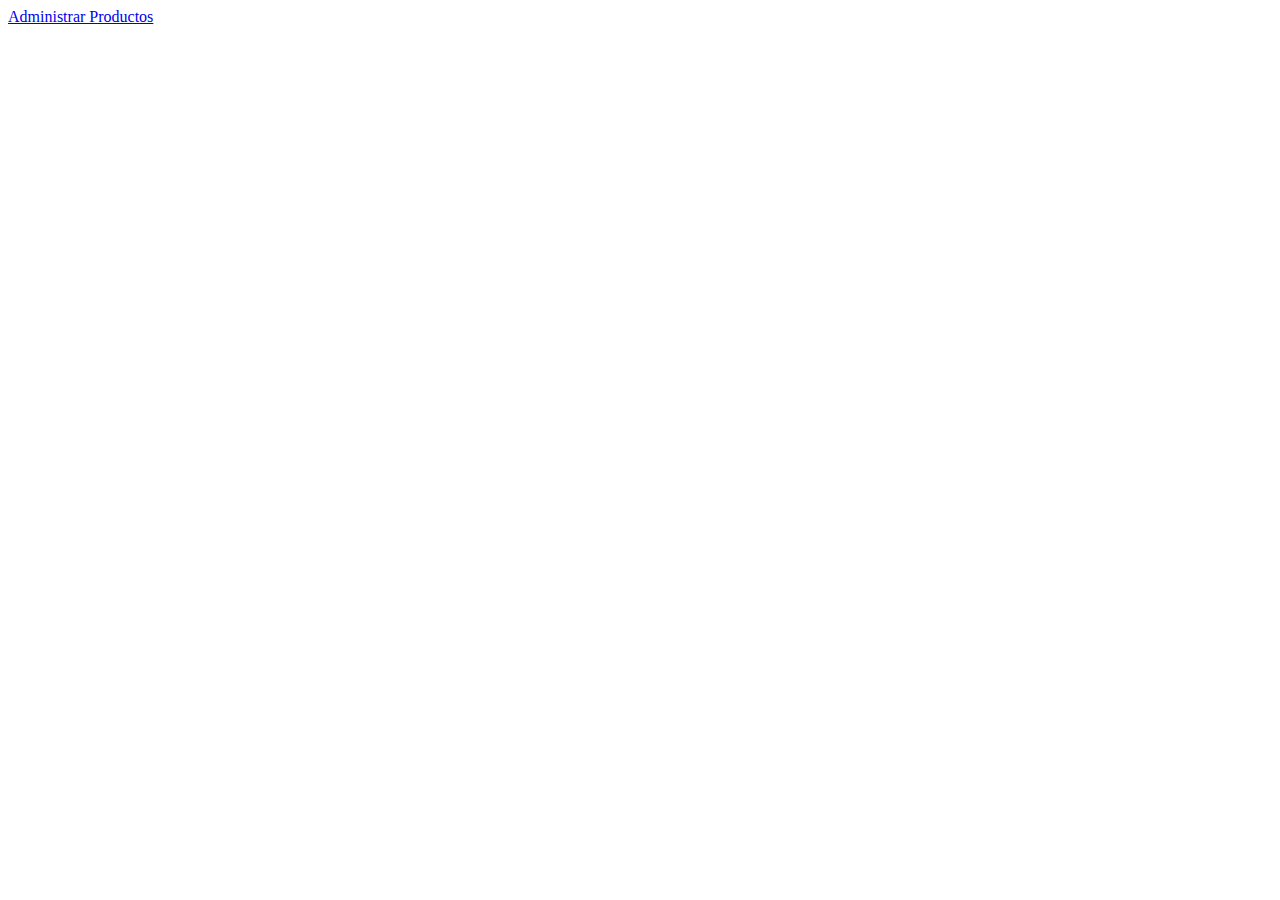
<file: admin/index.html>
<!DOCTYPE html>
<html lang="en">
	<head>
		<meta charset="UTF-8" />
		<meta http-equiv="X-UA-Compatible" content="IE=edge" />
		<meta name="viewport" content="width=device-width, initial-scale=1.0" />
		<title>Admin - Login</title>
	</head>
	<body>
		<!-- En proceso aún -->
		<a href="admin.html">Administrar Productos</a>
	</body>
</html>
</file>
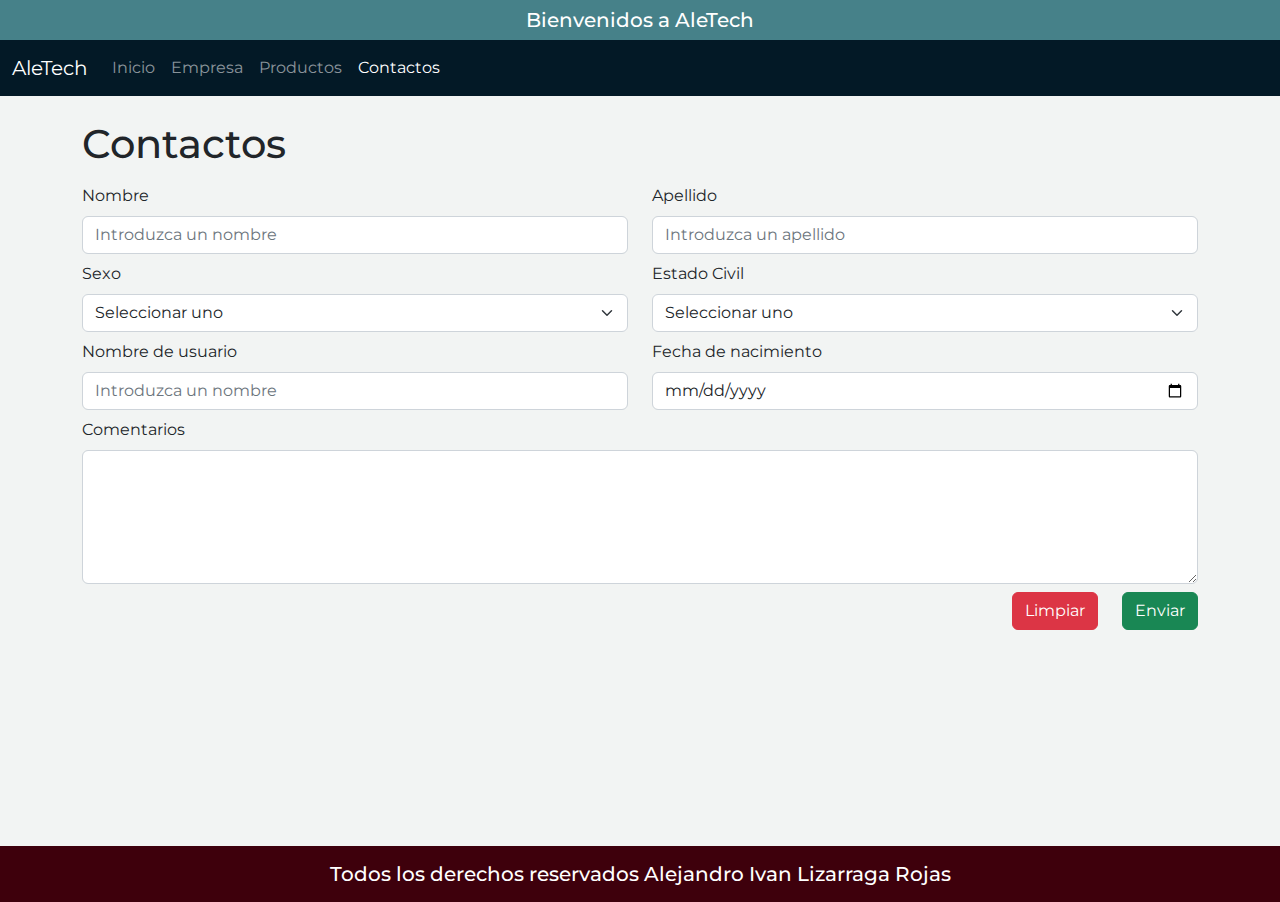
<file: contactos.html>
<!DOCTYPE html>
<html lang="en">

<head>
	<meta name="viewport" content="width=device-width, initial-scale=1.0" />
	<meta charset="UTF-8" />
	<meta http-equiv="X-UA-Compatible" content="IE=edge" />
	<title>Contactos</title>

	<link rel="shortcut icon" href="img/logo.png" type="image/x-icon" />

	<!-- Importar fuentes -->
	<link rel="preconnect" href="https://fonts.googleapis.com" />
	<link rel="preconnect" href="https://fonts.gstatic.com" crossorigin />
	<link href="https://fonts.googleapis.com/css2?family=Montserrat&display=swap" rel="stylesheet" />

	<!-- Precargar estilos y scripts -->
	<link rel="preload" href="css/bootstrap.min.css" as="style" />
	<link rel="preload" href="js/bootstrap.bundle.min.js" as="script" />
	<link rel="preload" href="css/estilos.css" as="style" />

	<!-- Importar estilos y scripts -->
	<link rel="stylesheet" href="css/bootstrap.min.css" />
	<link rel="stylesheet" href="css/estilos.css" />
</head>

<body class="bg-main">
	<header class="bg-head d-flex align-content-center justify-content-center">
		<h5 class="text-white my-2 text-center">Bienvenidos a AleTech</h5>
	</header>

	<nav class="navbar navbar-expand-lg bg-navbar navbar-dark">
		<div class="container-fluid">
			<a class="navbar-brand" href="index.html">AleTech</a>
			<button class="navbar-toggler bg-navbar" type="button" data-bs-toggle="collapse"
				data-bs-target="#navbarNavAltMarkup" aria-controls="navbarNavAltMarkup" aria-expanded="false"
				aria-label="Toggle navigation">
				<span class="navbar-toggler-icon"></span>
			</button>
			<div class="collapse navbar-collapse" id="navbarNavAltMarkup">
				<div class="navbar-nav">
					<a class="nav-link" href="index.html">Inicio</a>
					<a class="nav-link" href="empresa.html">Empresa</a>
					<a class="nav-link" href="productos.html">Productos</a>
					<a class="nav-link active" href="contactos.html">Contactos</a>
				</div>
			</div>
		</div>
	</nav>

	<main class="container mh py-4">
		<h1 class="text-start mb-0">Contactos</h1>
		<form class="mt-3" action="2020030319@upsin.edu.mx" method="post">
			<div class="row mb-0 mb-md-2">
				<div class="col-12 col-md-6 mb-2 mb-md-0">
					<label for="nombre" class="form-label">Nombre</label>
					<input type="text" id="nombre" name="name" class="form-control" placeholder="Introduzca un nombre"
						required />
				</div>
				<div class="col-12 col-md-6 mb-2 mb-md-0">
					<label for="apellido" class="form-label">Apellido</label>
					<input type="text" id="apellido" name="apellido" class="form-control"
						placeholder="Introduzca un apellido" required />
				</div>
			</div>
			<div class="row mb-0 mb-md-2">
				<div class="col-12 col-md-6 mb-2 mb-md-0">
					<label for="fecha" class="form-label">Sexo</label>
					<select class="form-select" aria-label="estadoCivil">
						<option selected disabled>Seleccionar uno</option>
						<option value="1">Masculino</option>
						<option value="2">Femenino</option>
						<option value="3">Otro</option>
					</select>
				</div>
				<div class="col-12 col-md-6 mb-2 mb-md-0">
					<label for="fecha" class="form-label">Estado Civil</label>
					<select class="form-select" aria-label="estadoCivil">
						<option selected disabled>Seleccionar uno</option>
						<option value="1">Soltero</option>
						<option value="2">Casado</option>
						<option value="3">Viudo</option>
					</select>
				</div>
			</div>
			<div class="row mb-0 mb-md-2">
				<div class="col-12 col-md-6 mb-2 mb-md-0">
					<label for="username" class="form-label">Nombre de usuario</label>
					<input type="text" id="username" name="username" class="form-control"
						placeholder="Introduzca un nombre" required />
				</div>
				<div class="col-12 col-md-6 mb-2 mb-md-0">
					<label for="fecha" class="form-label">Fecha de nacimiento</label>
					<input type="date" id="fecha" name="fecha" class="form-control" required />
				</div>
			</div>
			<div class="row mb-2">
				<div class="col-12">
					<label for="comentario" class="form-label">Comentarios</label>
					<textarea class="form-control" id="comentario" name="comentario" rows="5"></textarea>
				</div>
			</div>
			<div class="d-flex flex-row-reverse justify-content-start">
				<input type="submit" value="Enviar" class="btn btn-success ms-4" />
				<input type="reset" value="Limpiar" class="btn btn-danger" />
			</div>
		</form>
	</main>

	<footer class="bg-footer d-flex align-content-center justify-content-center py-3">
		<h5 class="text-white text-center m-0">Todos los derechos reservados Alejandro Ivan Lizarraga Rojas</h5>
	</footer>

	<script src="js/bootstrap.bundle.min.js"></script>
</body>

</html>
</file>
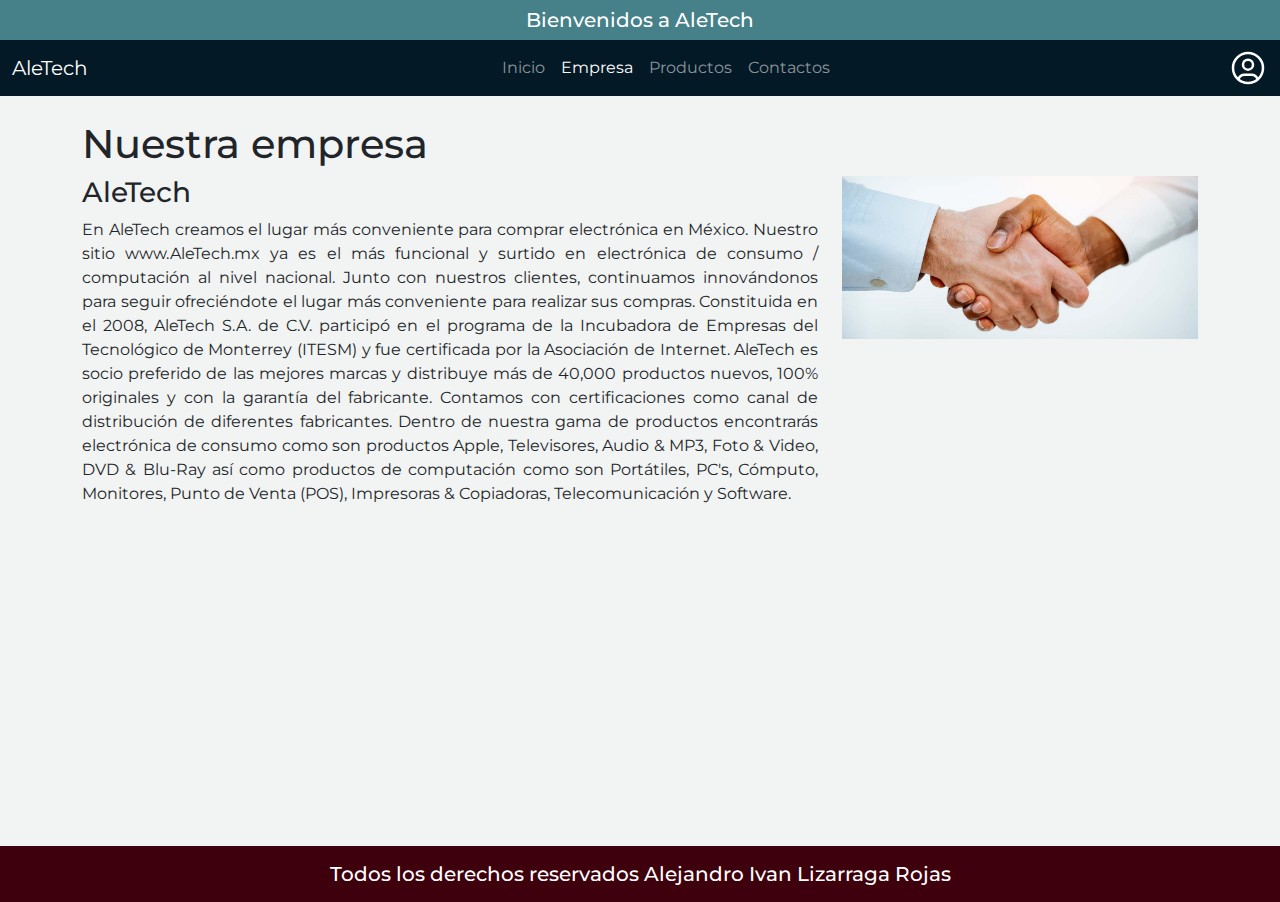
<file: empresa.html>
<!DOCTYPE html>
<html lang="en">
	<head>
		<meta name="viewport" content="width=device-width, initial-scale=1.0" />
		<meta charset="UTF-8" />
		<meta http-equiv="X-UA-Compatible" content="IE=edge" />
		<title>Empresa</title>

		<link rel="shortcut icon" href="img/logo.png" type="image/x-icon" />

		<!-- Importar fuentes -->
		<link rel="preconnect" href="https://fonts.googleapis.com" />
		<link rel="preconnect" href="https://fonts.gstatic.com" crossorigin />
		<link href="https://fonts.googleapis.com/css2?family=Montserrat&display=swap" rel="stylesheet" />

		<!-- Precargar estilos y scripts -->
		<link rel="preload" href="css/estilos.css" as="style" />
		<link rel="preload" href="css/bootstrap.min.css" as="style" />
		<link rel="preload" href="js/bootstrap.bundle.min.js" as="script" />

		<!-- Importar estilos y scripts -->
		<link rel="stylesheet" href="css/estilos.css" />
		<link rel="stylesheet" href="css/bootstrap.min.css" />
	</head>

	<body class="bg-main">
		<header class="bg-head d-flex align-content-center justify-content-center">
			<h5 class="text-white my-2 text-center">Bienvenidos a AleTech</h5>
		</header>

		<nav class="navbar navbar-expand-lg bg-navbar navbar-dark">
			<div class="container-fluid">
				<a class="navbar-brand d-block d-lg-none" href="index.html">AleTech</a>
				<button
					class="navbar-toggler bg-navbar"
					type="button"
					data-bs-toggle="collapse"
					data-bs-target="#navbarNavAltMarkup"
					aria-controls="navbarNavAltMarkup"
					aria-expanded="false"
					aria-label="Toggle navigation"
				>
					<span class="navbar-toggler-icon"></span>
				</button>
				<div class="collapse navbar-collapse justify-content-between" id="navbarNavAltMarkup">
					<a class="navbar-brand d-none d-lg-block" href="index.html">AleTech</a>
					<div class="navbar-nav">
						<a class="nav-link" href="index.html">Inicio</a>
						<a class="nav-link active" href="empresa.html">Empresa</a>
						<a class="nav-link" href="productos.html">Productos</a>
						<a class="nav-link" href="contactos.html">Contactos</a>
					</div>
					<div class="navbar-nav">
						<a class="nav-link align-self-center align-self-lg-end p-0" href="admin/login.html">
							<svg
								xmlns="http://www.w3.org/2000/svg"
								class="icon icon-tabler icon-tabler-user-circle"
								width="40"
								height="40"
								viewBox="0 0 24 24"
								stroke-width="1.5"
								stroke="#ffffff"
								fill="none"
								stroke-linecap="round"
								stroke-linejoin="round"
							>
								<path stroke="none" d="M0 0h24v24H0z" fill="none" />
								<circle cx="12" cy="12" r="9" />
								<circle cx="12" cy="10" r="3" />
								<path d="M6.168 18.849a4 4 0 0 1 3.832 -2.849h4a4 4 0 0 1 3.834 2.855" />
							</svg>
						</a>
					</div>
				</div>
			</div>
		</nav>

		<main class="container mh py-4">
			<h1 class="m-0">Nuestra empresa</h1>
			<div class="row mt-2">
				<div class="col-12 col-md-8">
					<h3>AleTech</h3>
					<p style="text-align: justify">
						En AleTech creamos el lugar más conveniente para comprar electrónica en México. Nuestro sitio www.AleTech.mx ya es el más
						funcional y surtido en electrónica de consumo / computación al nivel nacional. Junto con nuestros clientes, continuamos
						innovándonos para seguir ofreciéndote el lugar más conveniente para realizar sus compras. Constituida en el 2008, AleTech S.A.
						de C.V. participó en el programa de la Incubadora de Empresas del Tecnológico de Monterrey (ITESM) y fue certificada por la
						Asociación de Internet. AleTech es socio preferido de las mejores marcas y distribuye más de 40,000 productos nuevos, 100%
						originales y con la garantía del fabricante. Contamos con certificaciones como canal de distribución de diferentes
						fabricantes. Dentro de nuestra gama de productos encontrarás electrónica de consumo como son productos Apple, Televisores,
						Audio & MP3, Foto & Video, DVD & Blu-Ray así como productos de computación como son Portátiles, PC's, Cómputo, Monitores,
						Punto de Venta (POS), Impresoras & Copiadoras, Telecomunicación y Software.
					</p>
				</div>
				<div class="col-12 col-md-4">
					<img src="../img/confianza.webp" class="w-100" alt="" srcset="" />
				</div>
			</div>
		</main>

		<footer class="bg-footer d-flex align-content-center justify-content-center py-3">
			<h5 class="text-white text-center m-0">Todos los derechos reservados Alejandro Ivan Lizarraga Rojas</h5>
		</footer>

		<script src="js/bootstrap.bundle.min.js"></script>
	</body>
</html>
</file>
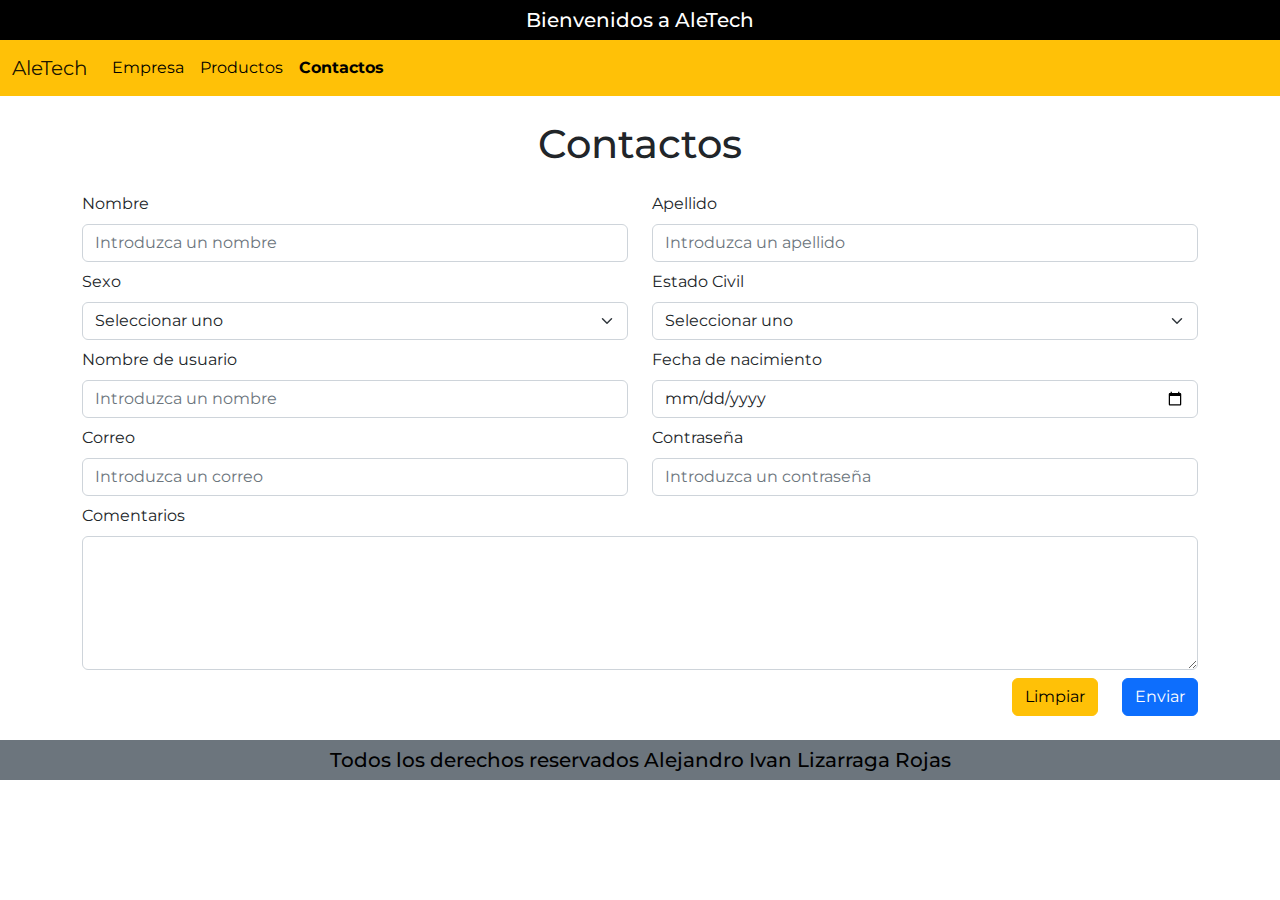
<file: html/contactos.html>
<!DOCTYPE html>
<html lang="en">

<head>
    <meta name="viewport" content="width=device-width, initial-scale=1.0">
    <meta charset="UTF-8">
    <meta http-equiv="X-UA-Compatible" content="IE=edge">
    <title>Contactos</title>

    <link rel="shortcut icon" href="../img/logo.png" type="image/x-icon">

    <!-- Importar fuentes -->
    <link rel="preconnect" href="https://fonts.googleapis.com">
    <link rel="preconnect" href="https://fonts.gstatic.com" crossorigin>
    <link href="https://fonts.googleapis.com/css2?family=Montserrat&display=swap" rel="stylesheet">

    <!-- Precargar estilos y scripts -->
    <link rel="preload" href="../css/estilos.css" as="style">
    <link rel="preload" href="../css/bootstrap.min.css" as="style">
    <link rel="preload" href="../js/bootstrap.bundle.min.js" as="script">

    <!-- Importar estilos y scripts -->
    <link rel="stylesheet" href="../css/estilos.css">
    <link rel="stylesheet" href="../css/bootstrap.min.css">
    <script src="../js/bootstrap.bundle.min.js"></script>
</head>

<body>
    <header class="bg-black d-flex align-content-center justify-content-center">
        <h5 class="text-white my-2 text-center">Bienvenidos a AleTech</h6>
    </header>

    <nav class="navbar navbar-expand-lg bg-warning">
        <div class="container-fluid">
            <a class="navbar-brand" href="index.html">AleTech</a>
            <button class="navbar-toggler bg-warning" type="button" data-bs-toggle="collapse"
                data-bs-target="#navbarNavAltMarkup" aria-controls="navbarNavAltMarkup" aria-expanded="false"
                aria-label="Toggle navigation">
                <span class="navbar-toggler-icon"></span>
            </button>
            <div class="collapse navbar-collapse" id="navbarNavAltMarkup">
                <div class="navbar-nav">
                    <a class="nav-link text-black" href="empresa.html">Empresa</a>
                    <a class="nav-link text-black" href="productos.html">Productos</a>
                    <a class="nav-link text-black fw-bolder active" href="contactos.html">Contactos</a>
                </div>
            </div>
        </div>
    </nav>

    <main class="container mb-4">
        <h1 class="text-center my-4">Contactos</h1>
        <form action="2020030319@upsin.edu.mx" method="post">
            <div class="row mb-0 mb-md-2">
                <div class="col-12 col-md-6 mb-2 mb-md-0">
                    <label for="nombre" class="form-label">Nombre</label>
                    <input type="text" id="nombre" name="name" class="form-control" placeholder="Introduzca un nombre"
                        required />
                </div>
                <div class="col-12 col-md-6 mb-2 mb-md-0">
                    <label for="apellido" class="form-label">Apellido</label>
                    <input type="text" id="apellido" name="apellido" class="form-control"
                        placeholder="Introduzca un apellido" required />
                </div>
            </div>
            <div class="row mb-0 mb-md-2">
                <div class="col-12 col-md-6 mb-2 mb-md-0">
                    <label for="fecha" class="form-label">Sexo</label>
                    <select class="form-select" aria-label="estadoCivil">
                        <option selected disabled>Seleccionar uno</option>
                        <option value="1">Masculino</option>
                        <option value="2">Femenino</option>
                        <option value="3">Otro</option>
                    </select>
                </div>
                <div class="col-12 col-md-6 mb-2 mb-md-0">
                    <label for="fecha" class="form-label">Estado Civil</label>
                    <select class="form-select" aria-label="estadoCivil">
                        <option selected disabled>Seleccionar uno</option>
                        <option value="1">Soltero</option>
                        <option value="2">Casado</option>
                        <option value="3">Viudo</option>
                    </select>
                </div>
            </div>
            <div class="row mb-0 mb-md-2">
                <div class="col-12 col-md-6 mb-2 mb-md-0">
                    <label for="username" class="form-label">Nombre de usuario</label>
                    <input type="text" id="username" name="username" class="form-control"
                        placeholder="Introduzca un nombre" required />
                </div>
                <div class="col-12 col-md-6 mb-2 mb-md-0">
                    <label for="fecha" class="form-label">Fecha de nacimiento</label>
                    <input type="date" id="fecha" name="fecha" class="form-control" required />
                </div>
            </div>
            <div class="row mb-0 mb-md-2">
                <div class="col-12 col-md-6 mb-2 mb-md-0">
                    <label for="correo" class="form-label">Correo</label>
                    <input type="email" id="correo" name="correo" class="form-control"
                        placeholder="Introduzca un correo" pattern="[a-z0-9,_+-%]+@+[a-z0-9]+.+[a-z]" required />
                </div>
                <div class="col-12 col-md-6 mb-2 mb-md-0">
                    <label for="contraseña" class="form-label">Contraseña</label>
                    <input type="password" id="contraseña" name="contraseña" class="form-control"
                        placeholder="Introduzca un contraseña" required/>
                </div>
            </div>
            <div class="row mb-2">
                <div class="col-12">
                    <label for="comentario" class="form-label">Comentarios</label>
                    <textarea class="form-control" id="comentario" name="comentario" rows="5"></textarea>
                </div>
            </div>
            <div class="d-flex flex-row-reverse justify-content-start">
                <input type="submit" value="Enviar" class="btn btn-primary ms-4" />
                <input type="reset" value="Limpiar" class="btn btn-warning" />
            </div>
        </form>
    </main>

    <footer class="footer bg-secondary d-flex align-content-center justify-content-center">
        <h5 class="text-black my-2 text-center">Todos los derechos reservados Alejandro Ivan Lizarraga Rojas</h5>
    </footer>
</body>

</html>
</file>
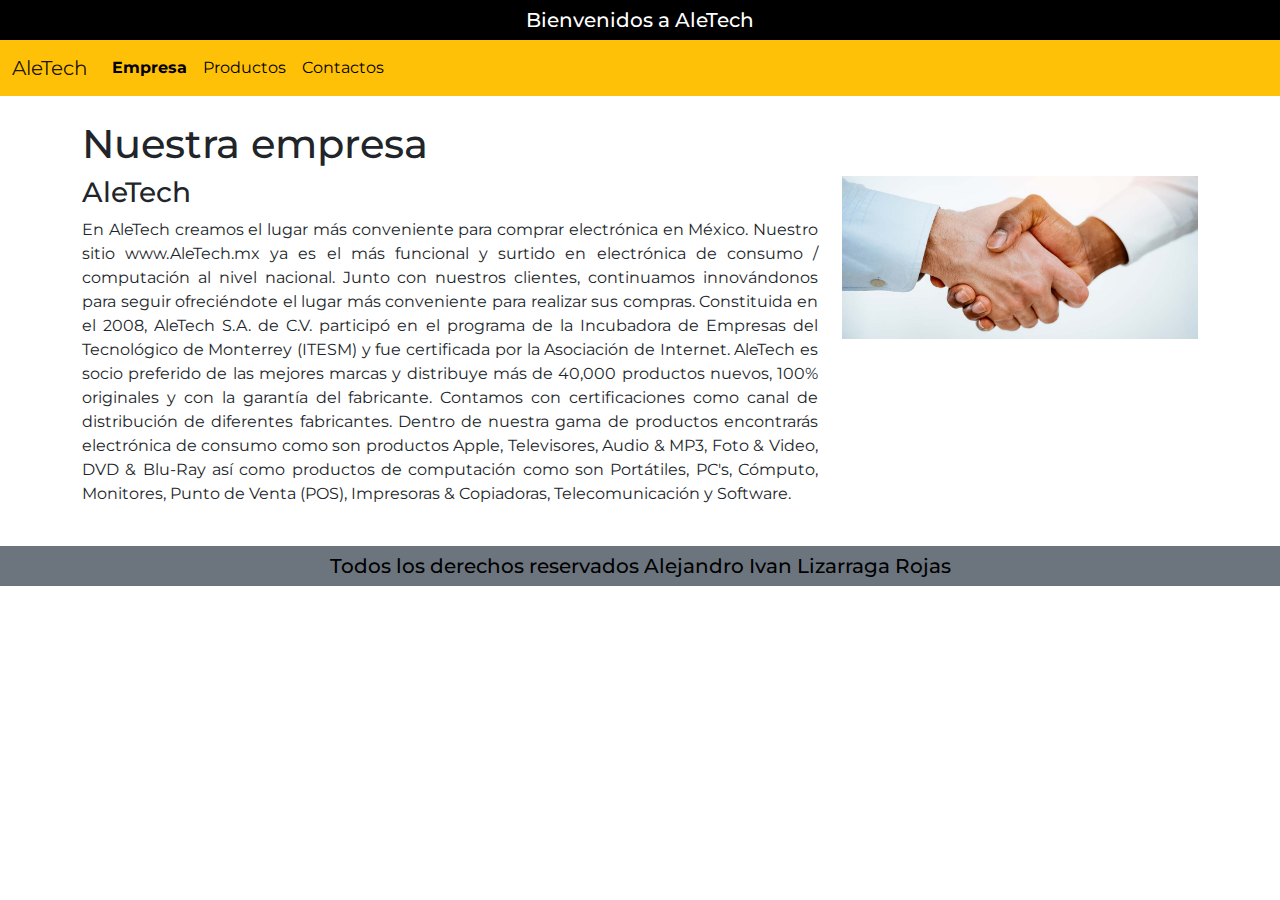
<file: html/empresa.html>
<!DOCTYPE html>
<html lang="en">

<head>
    <meta name="viewport" content="width=device-width, initial-scale=1.0">
    <meta charset="UTF-8">
    <meta http-equiv="X-UA-Compatible" content="IE=edge">
    <title>Contactos</title>

    <link rel="shortcut icon" href="../img/logo.png" type="image/x-icon">

    <!-- Importar fuentes -->
    <link rel="preconnect" href="https://fonts.googleapis.com">
    <link rel="preconnect" href="https://fonts.gstatic.com" crossorigin>
    <link href="https://fonts.googleapis.com/css2?family=Montserrat&display=swap" rel="stylesheet">

    <!-- Precargar estilos y scripts -->
    <link rel="preload" href="../css/estilos.css" as="style">
    <link rel="preload" href="../css/bootstrap.min.css" as="style">
    <link rel="preload" href="../js/bootstrap.bundle.min.js" as="script">

    <!-- Importar estilos y scripts -->
    <link rel="stylesheet" href="../css/estilos.css">
    <link rel="stylesheet" href="../css/bootstrap.min.css">
    <script src="../js/bootstrap.bundle.min.js"></script>
</head>

<body>
    <header class="bg-black d-flex align-content-center justify-content-center">
        <h5 class="text-white my-2 text-center">Bienvenidos a AleTech</h6>
    </header>

    <nav class="navbar navbar-expand-lg bg-warning">
        <div class="container-fluid">
            <a class="navbar-brand" href="index.html">AleTech</a>
            <button class="navbar-toggler bg-warning" type="button" data-bs-toggle="collapse"
                data-bs-target="#navbarNavAltMarkup" aria-controls="navbarNavAltMarkup" aria-expanded="false"
                aria-label="Toggle navigation">
                <span class="navbar-toggler-icon"></span>
            </button>
            <div class="collapse navbar-collapse" id="navbarNavAltMarkup">
                <div class="navbar-nav">
                    <a class="nav-link text-black fw-bolder active" href="empresa.html">Empresa</a>
                    <a class="nav-link text-black" href="productos.html">Productos</a>
                    <a class="nav-link text-black" href="contactos.html">Contactos</a>
                </div>
            </div>
        </div>
    </nav>

    <main class="container my-4">
        <h1>Nuestra empresa</h1>
        <div class="row">
            <div class="col-12 col-md-8">
                <h3>AleTech</h3>
                <p style="text-align: justify;">
                    En AleTech creamos el lugar más conveniente para comprar electrónica en México. Nuestro sitio
                    www.AleTech.mx ya es el más funcional y surtido en electrónica de consumo / computación al nivel
                    nacional. Junto con nuestros clientes, continuamos innovándonos para seguir ofreciéndote el lugar más
                    conveniente para realizar sus compras.
                    Constituida en el 2008, AleTech S.A. de C.V. participó en el programa de la Incubadora de Empresas
                    del Tecnológico de Monterrey (ITESM) y fue certificada por la Asociación de Internet. AleTech es
                    socio preferido de las mejores marcas y distribuye más de 40,000 productos nuevos, 100% originales y con
                    la garantía del fabricante. Contamos con certificaciones como canal de distribución de diferentes
                    fabricantes.
                    Dentro de nuestra gama de productos encontrarás electrónica de consumo como son productos Apple,
                    Televisores, Audio & MP3, Foto & Video, DVD & Blu-Ray así como productos de computación como son
                    Portátiles, PC's, Cómputo, Monitores, Punto de Venta (POS), Impresoras & Copiadoras, Telecomunicación y
                    Software.
                </p>
            </div>
            <div class="col-12 col-md-4">
                <img src="../img/confianza.webp" class="w-100" alt="" srcset="">
            </div>
        </div>
    </main>

    <footer class="footer bg-secondary d-flex align-content-center justify-content-center">
        <h5 class="text-black my-2 text-center">Todos los derechos reservados Alejandro Ivan Lizarraga Rojas</h5>
    </footer>
</body>

</html>
</file>
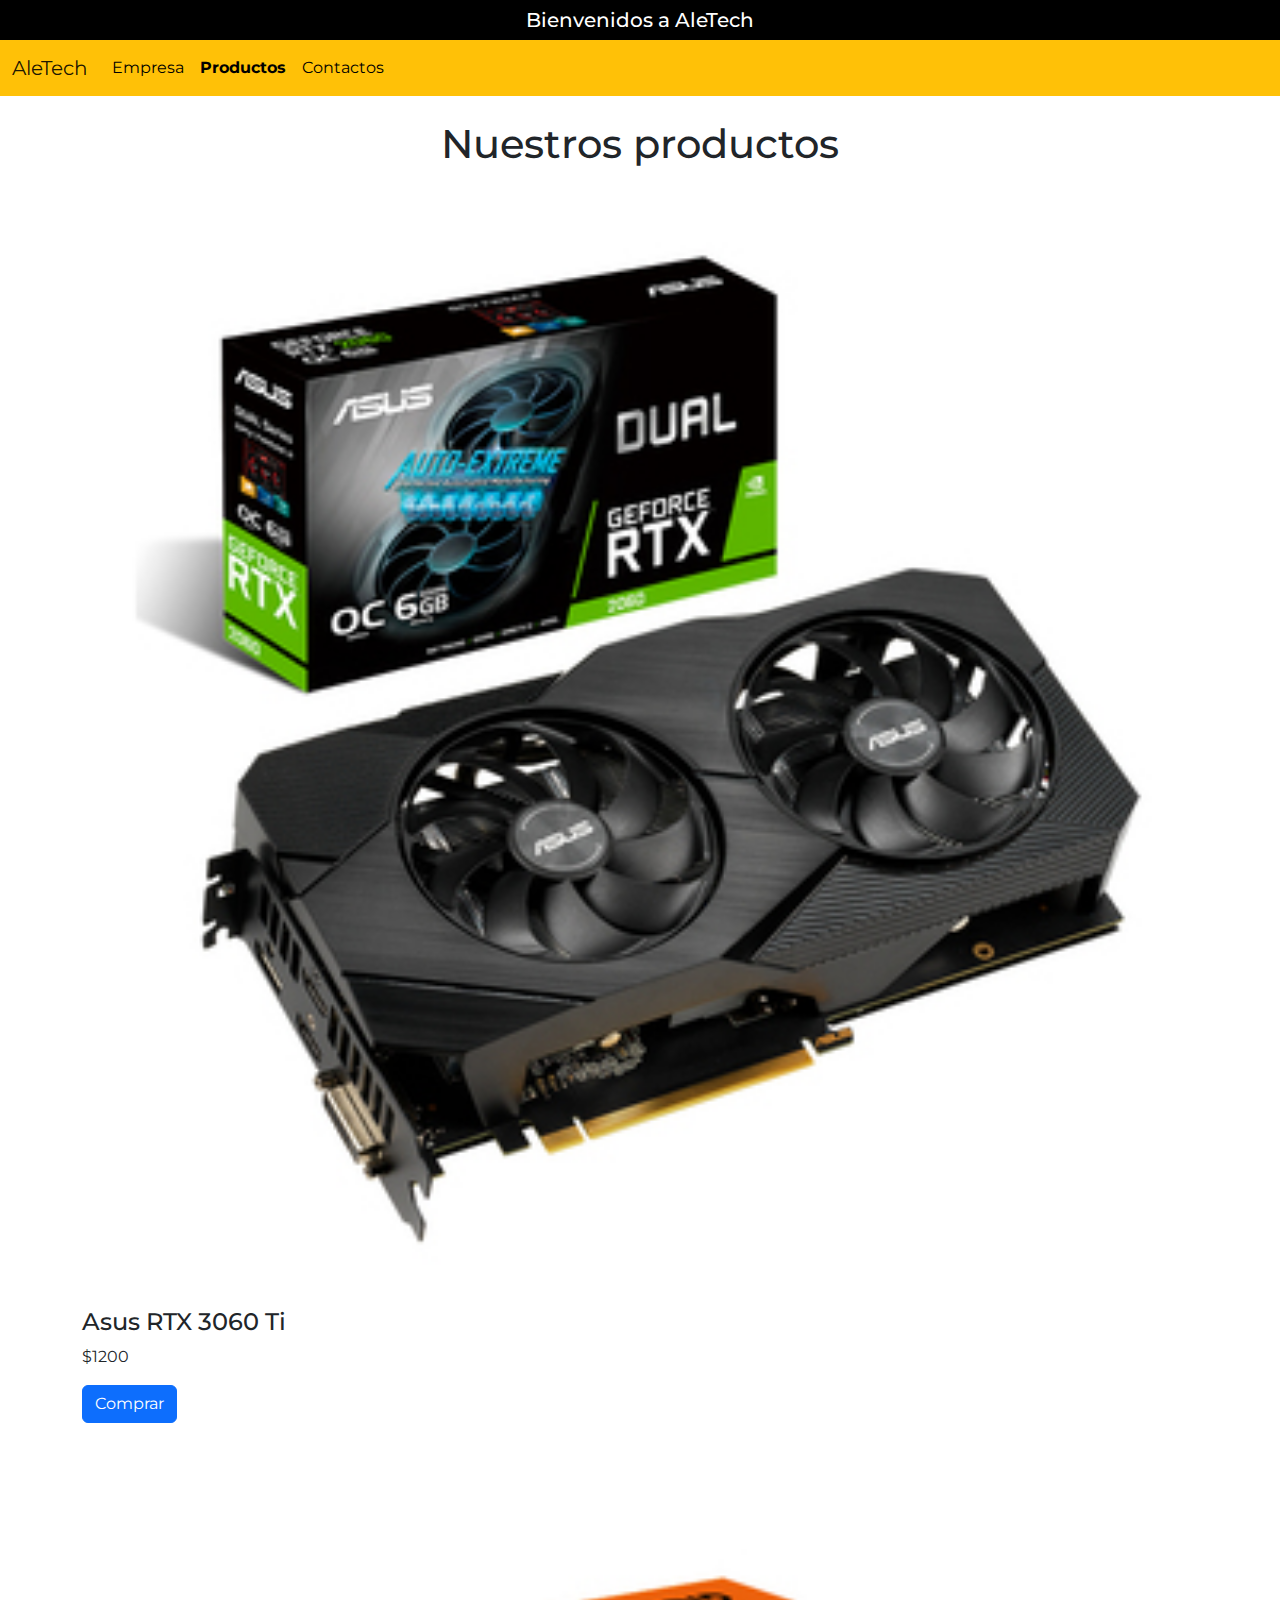
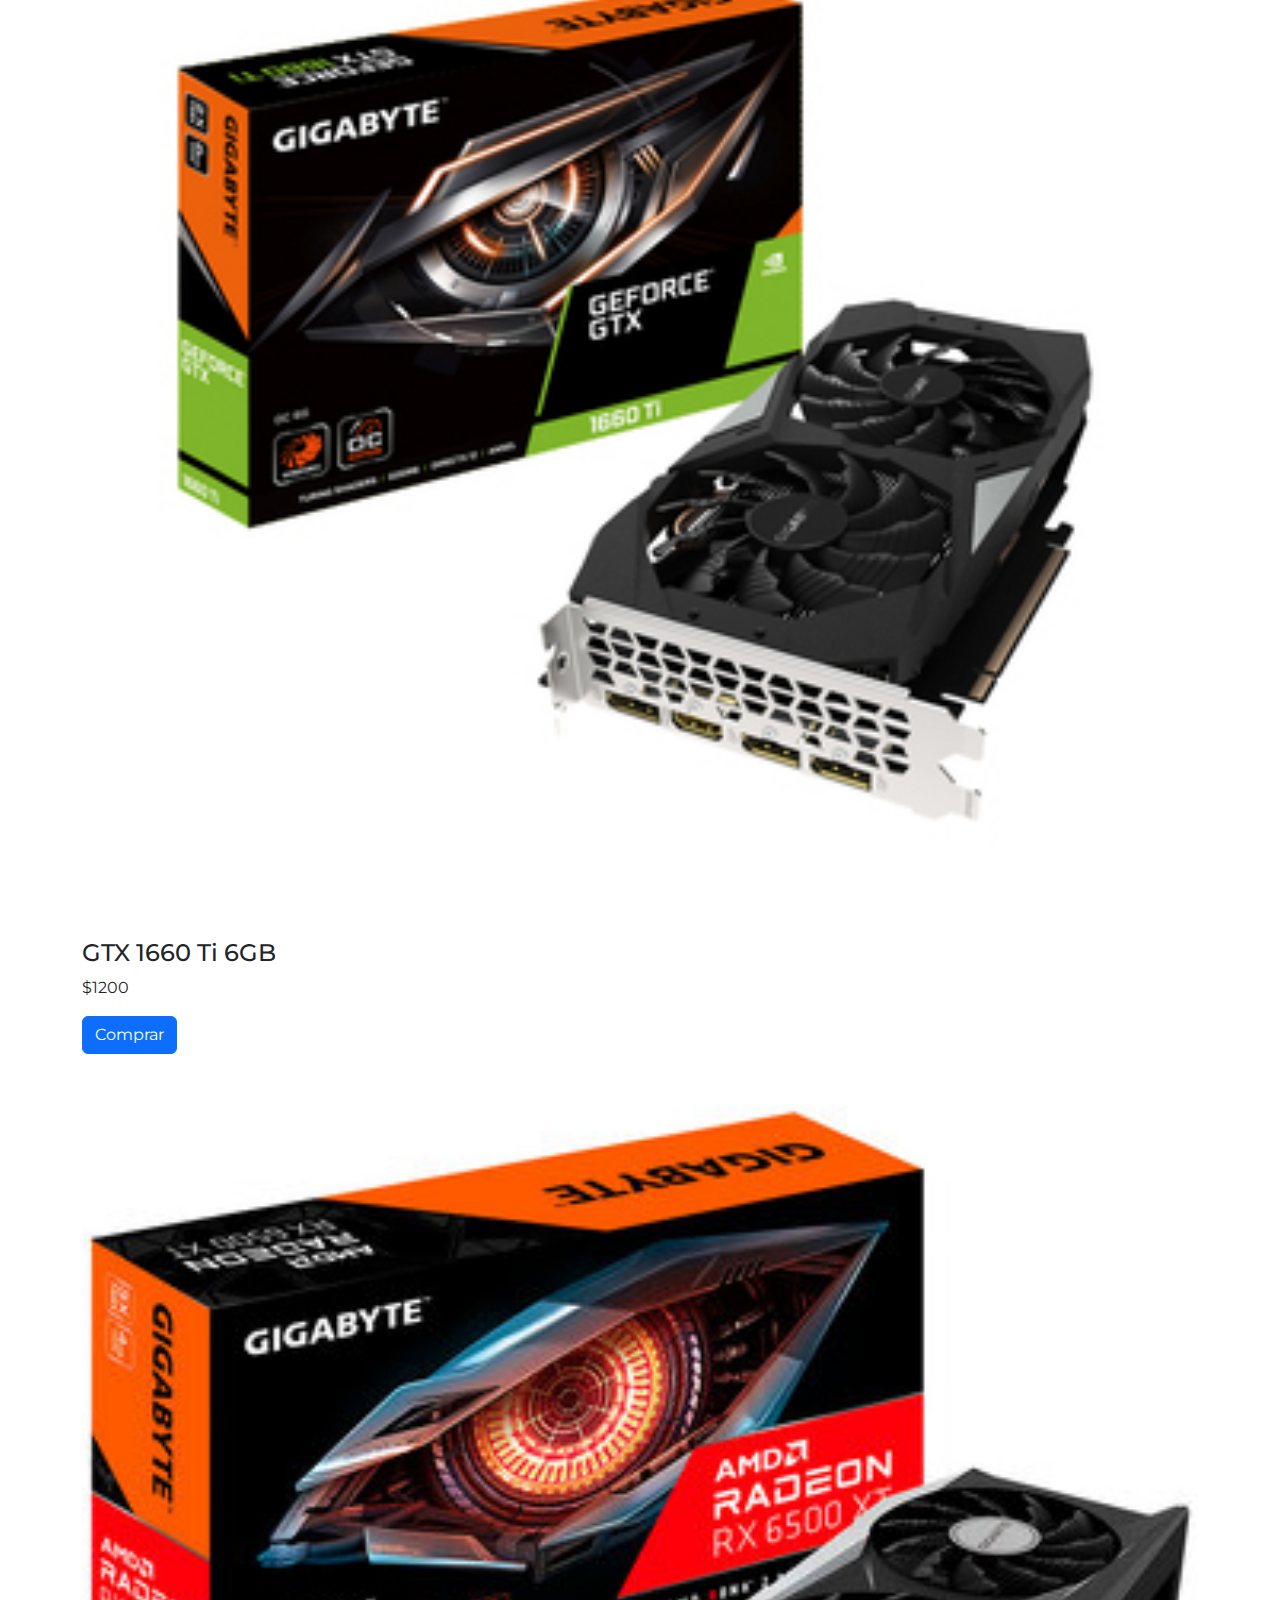
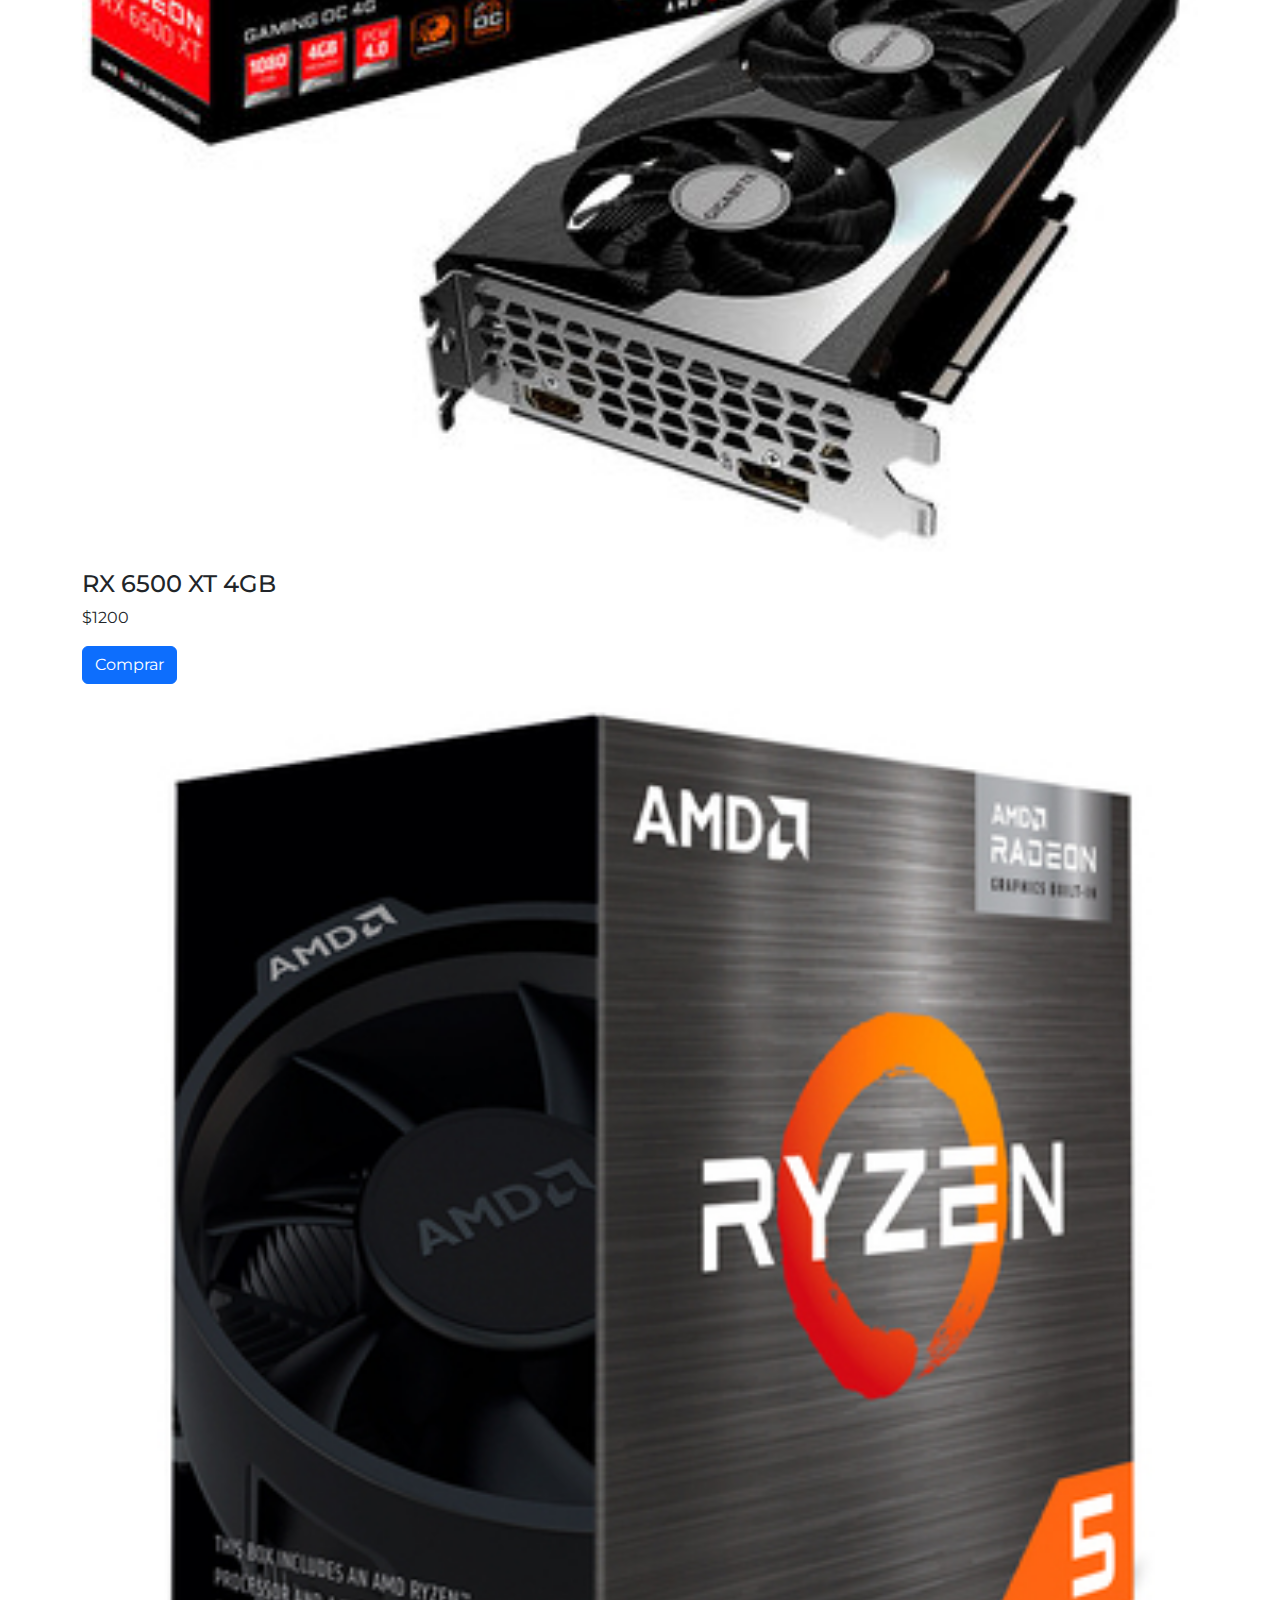
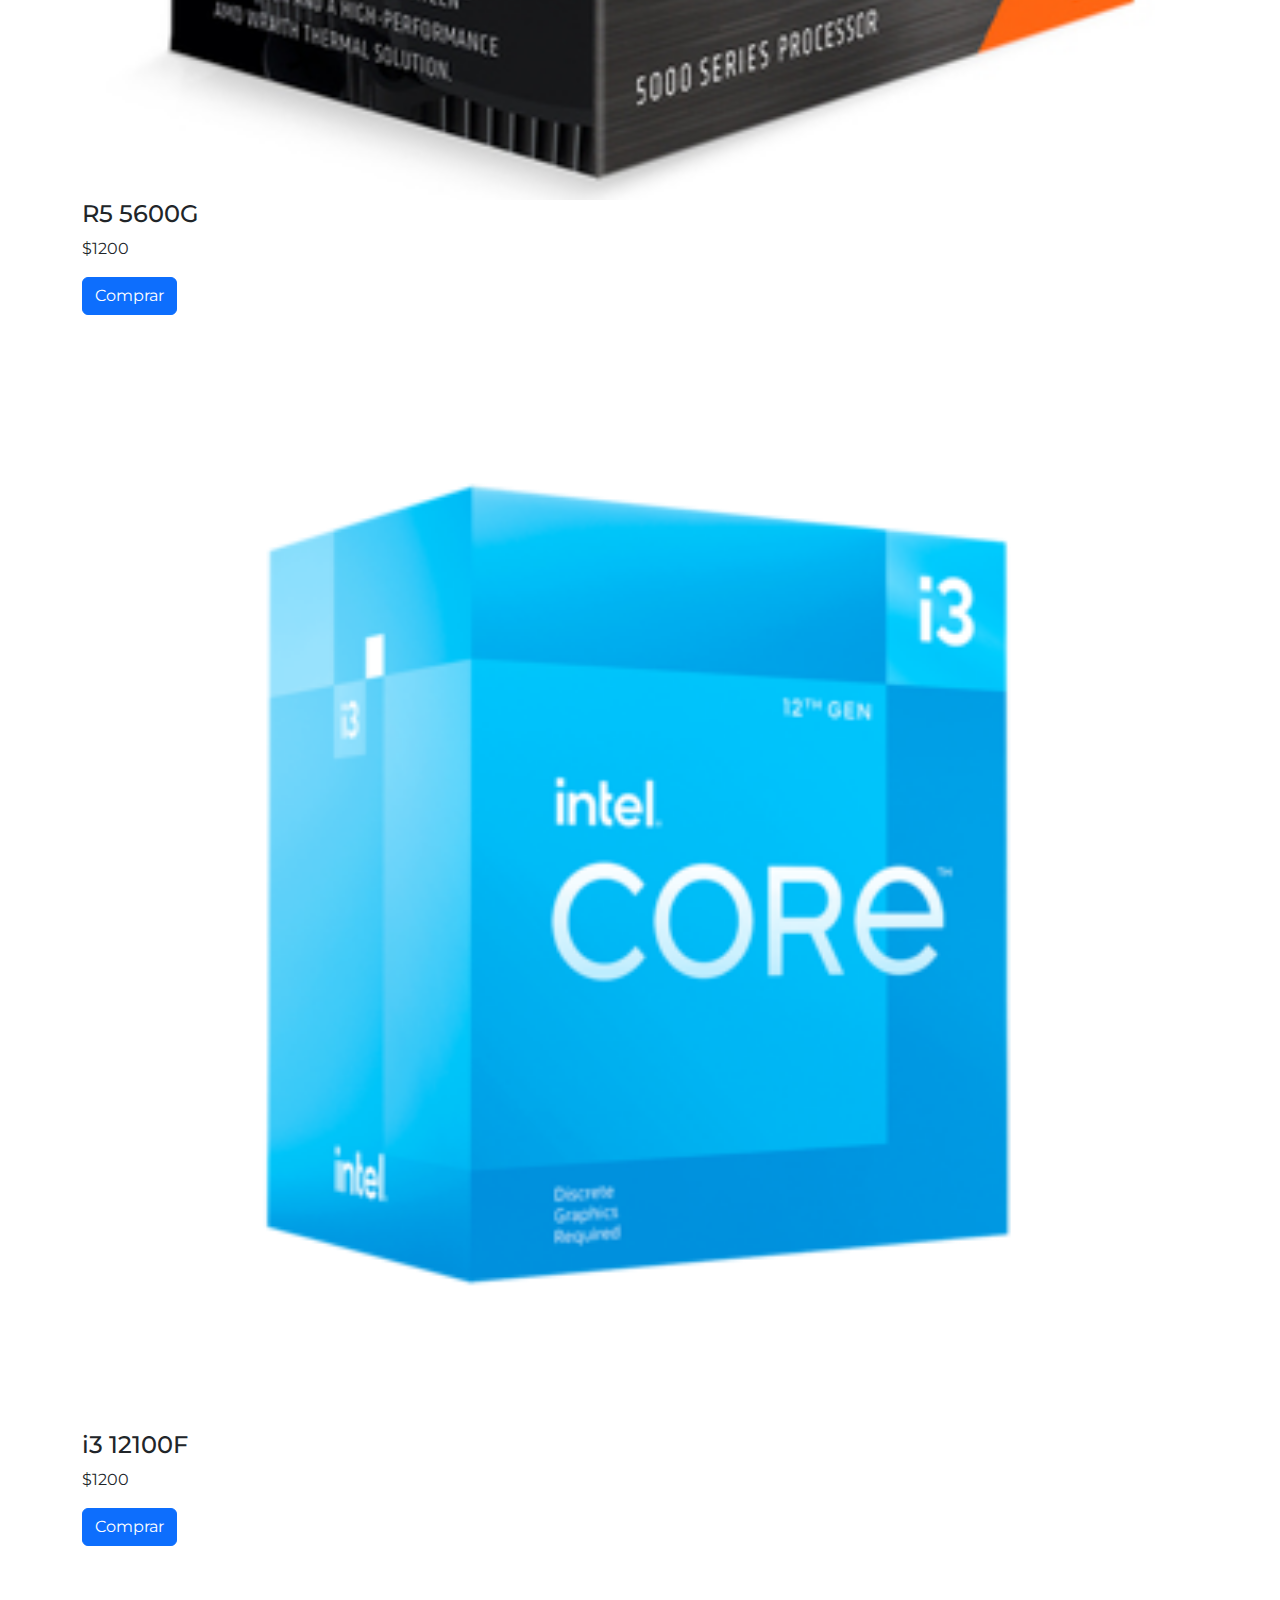
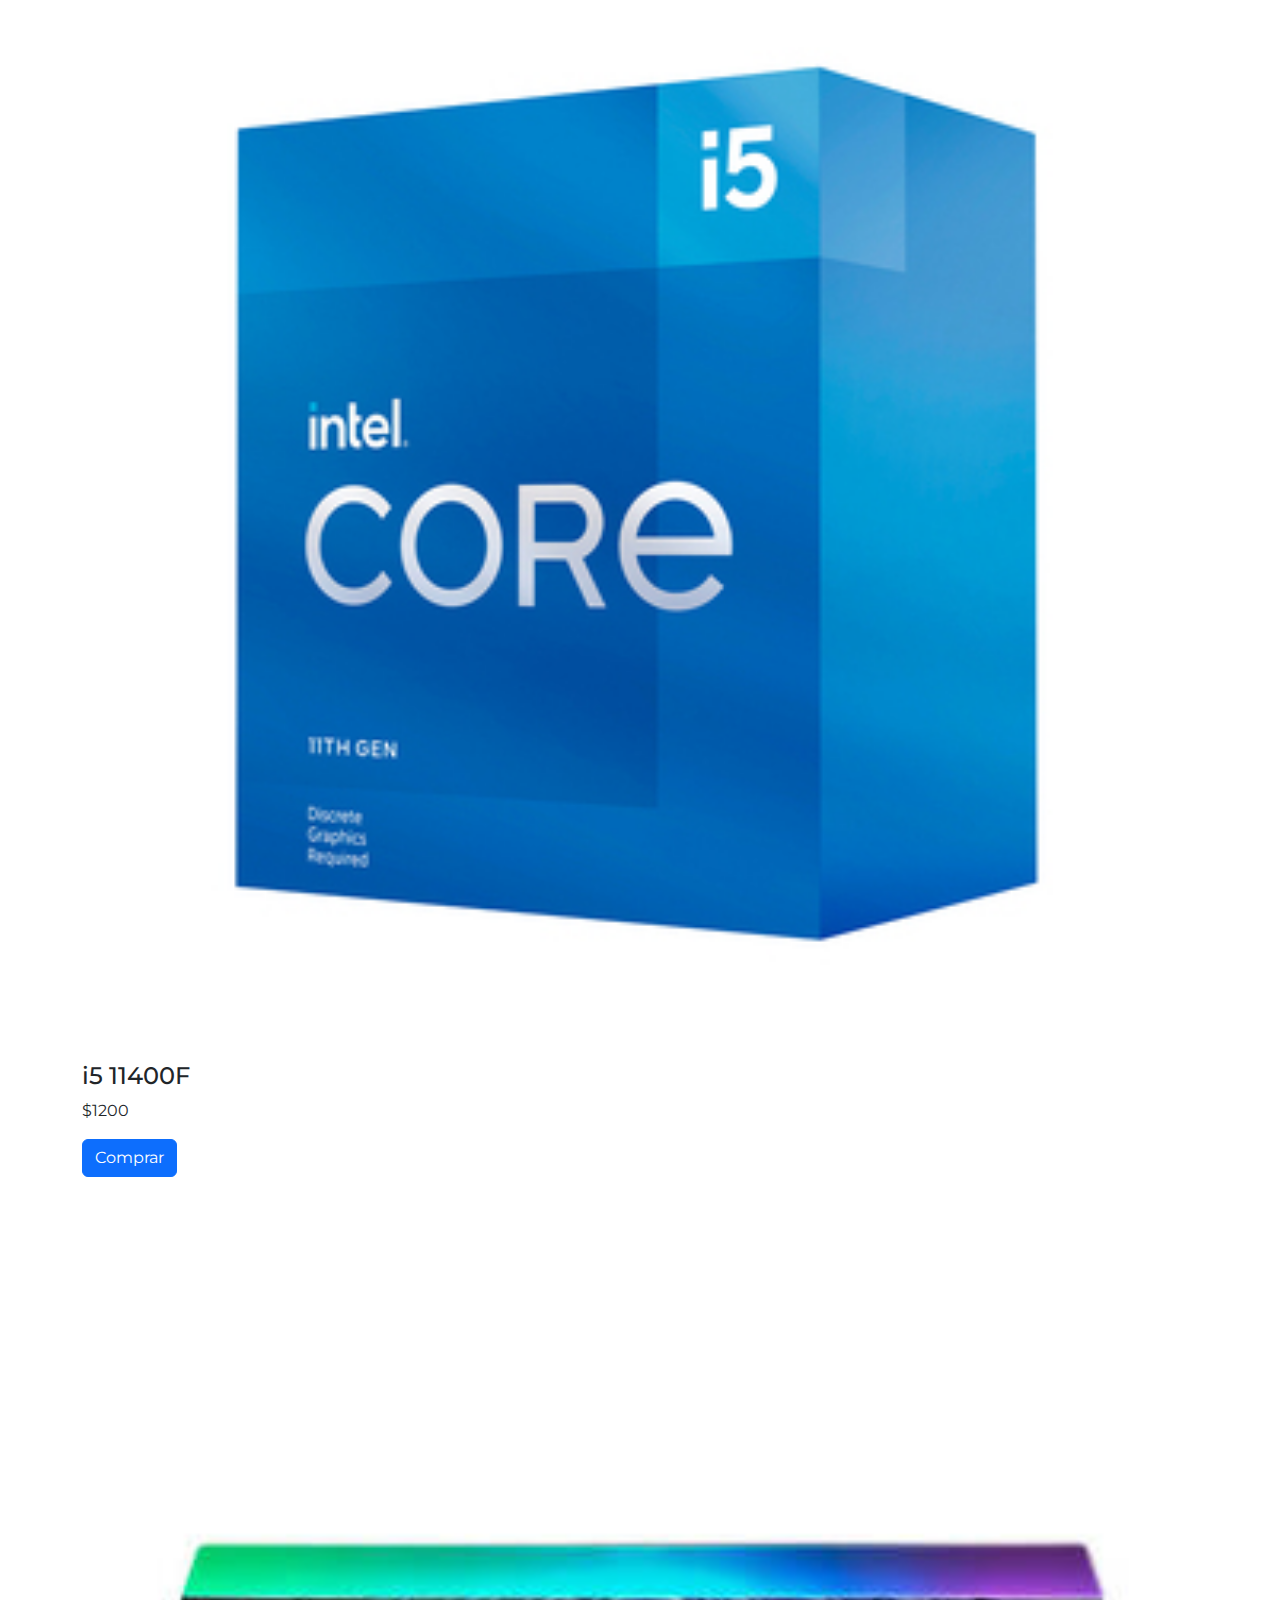
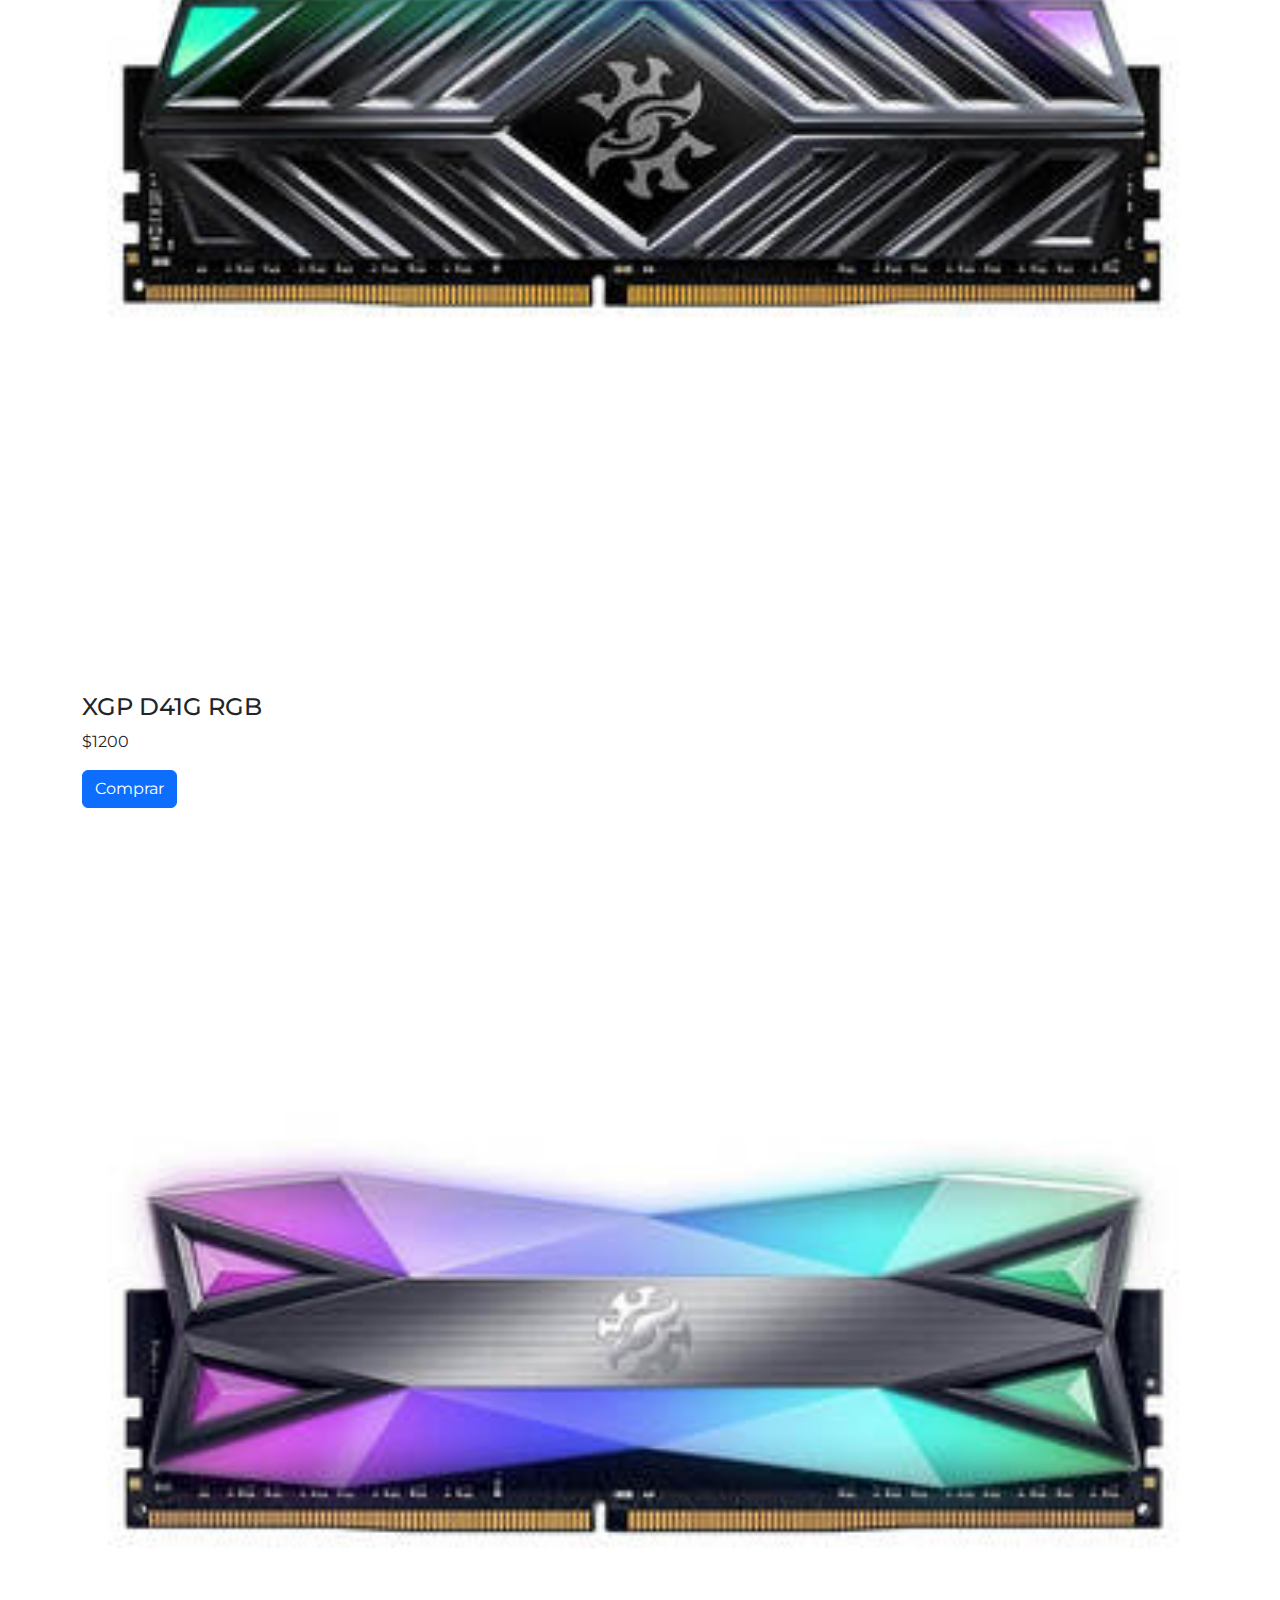
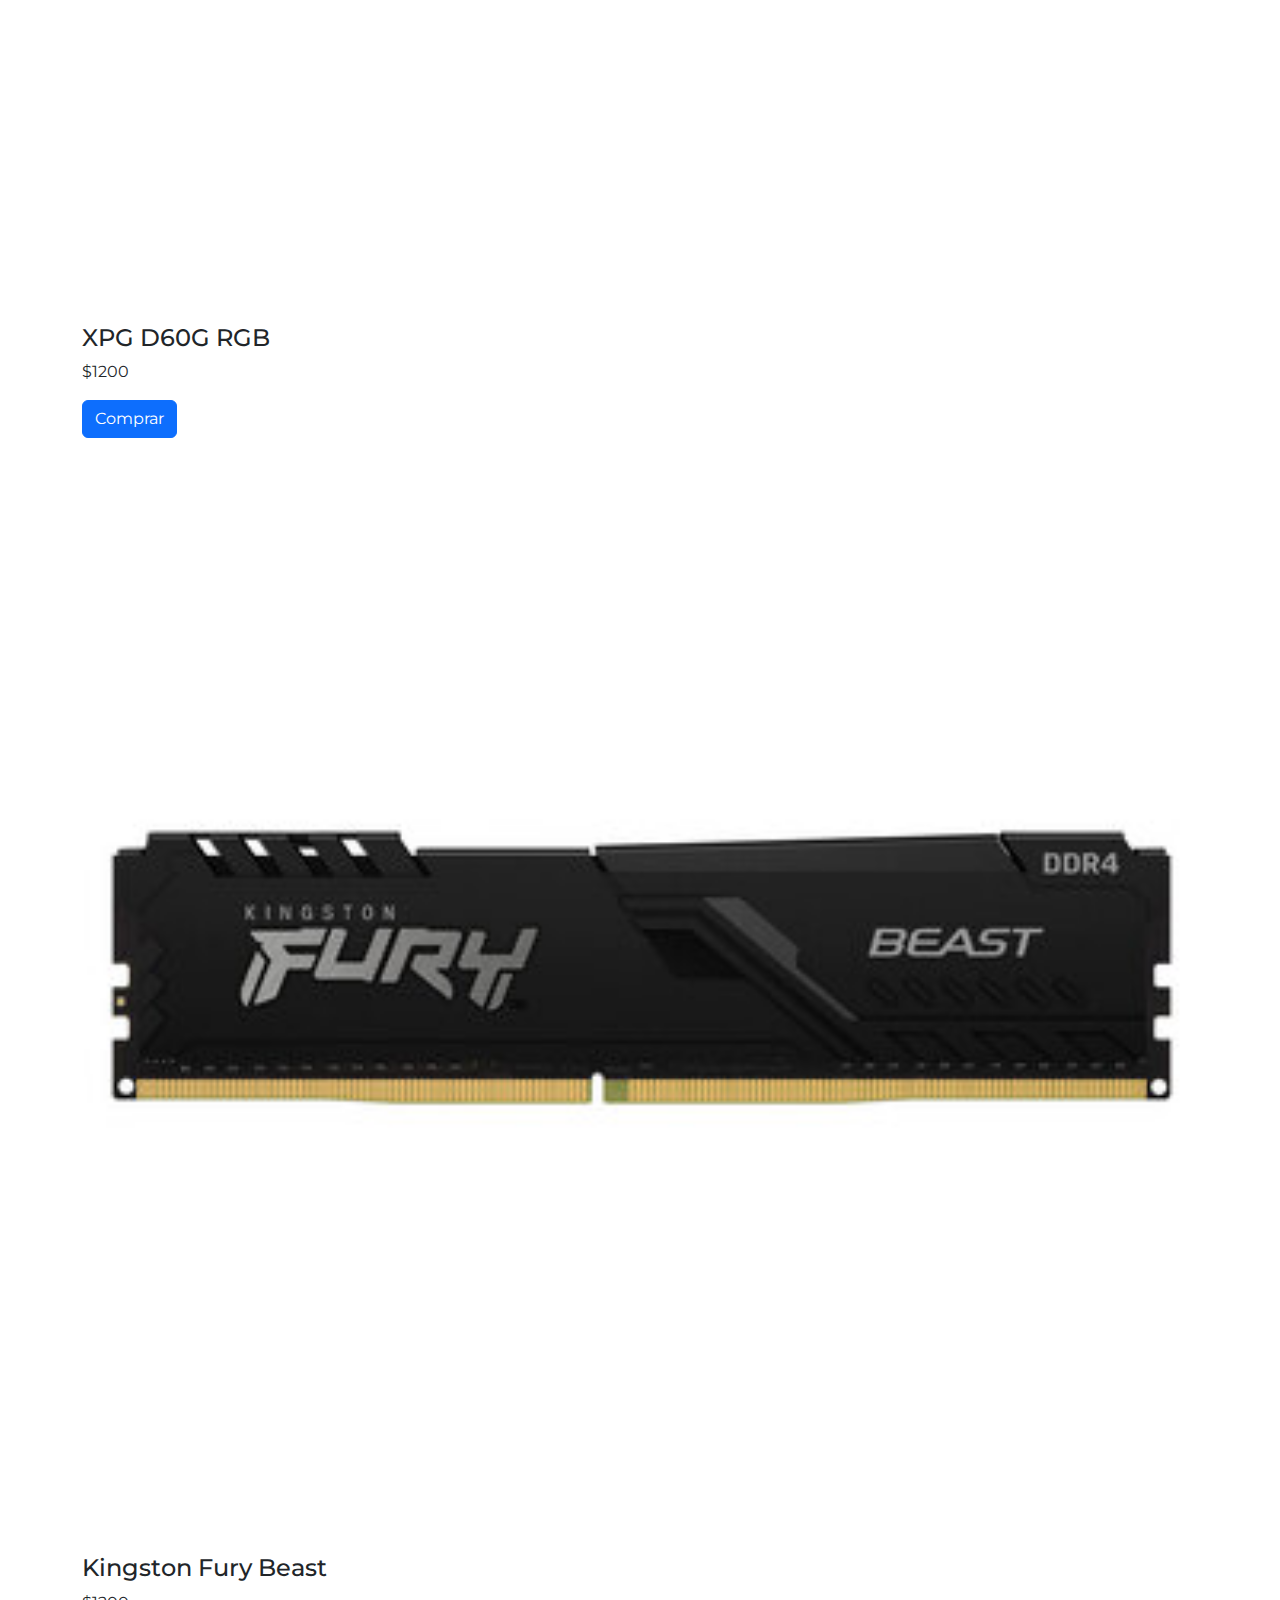
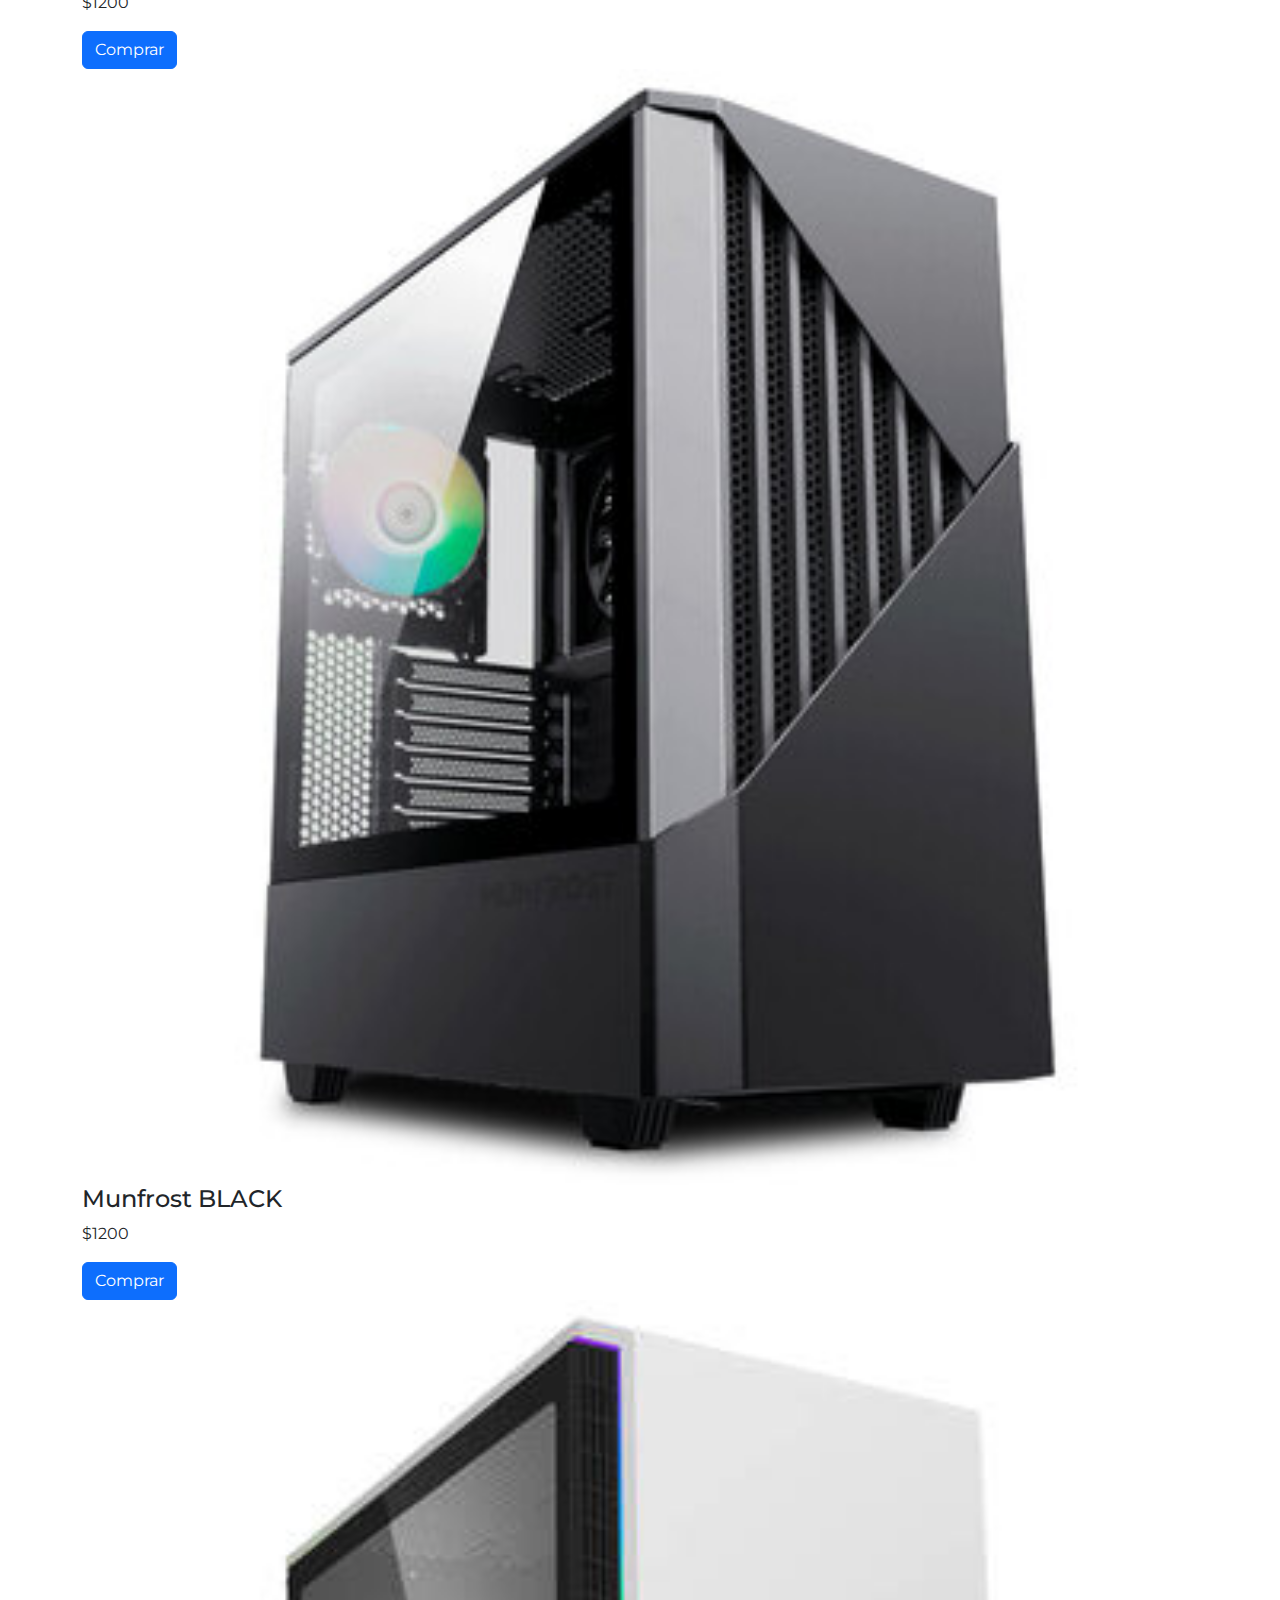
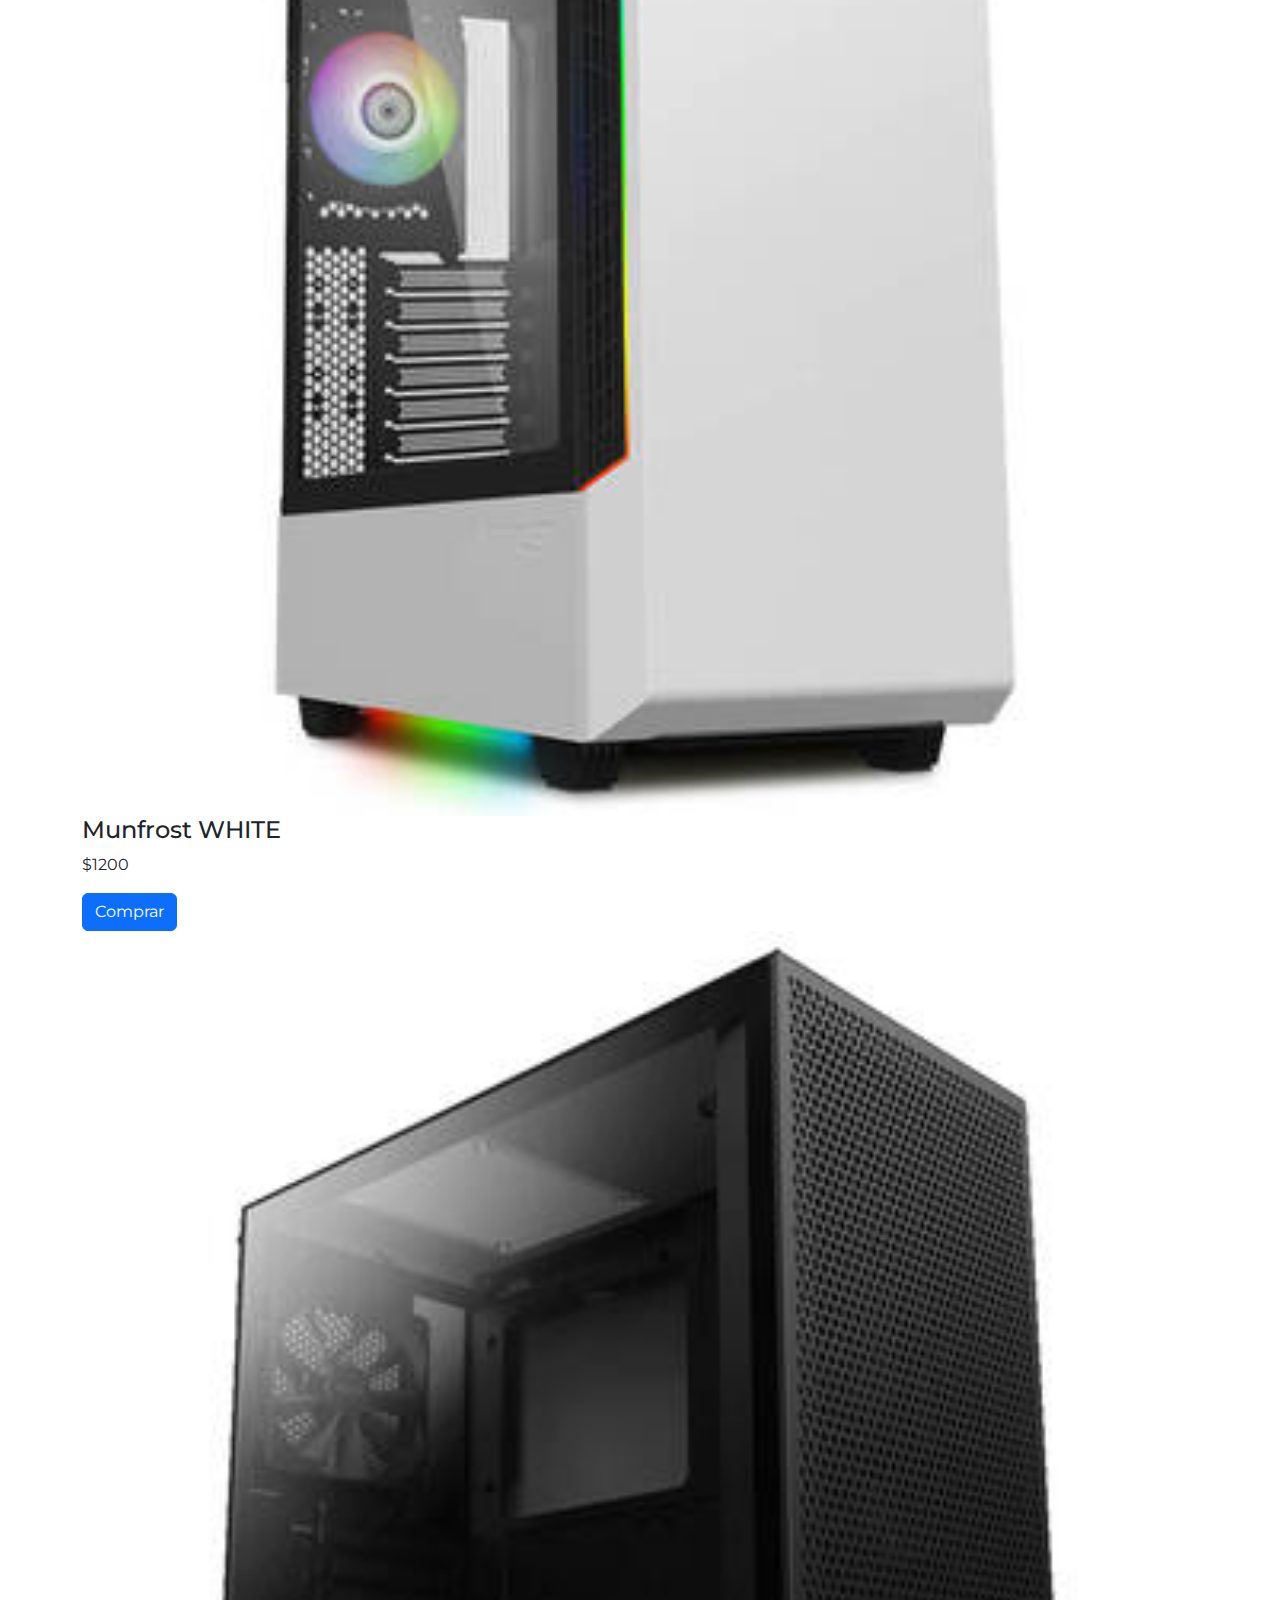
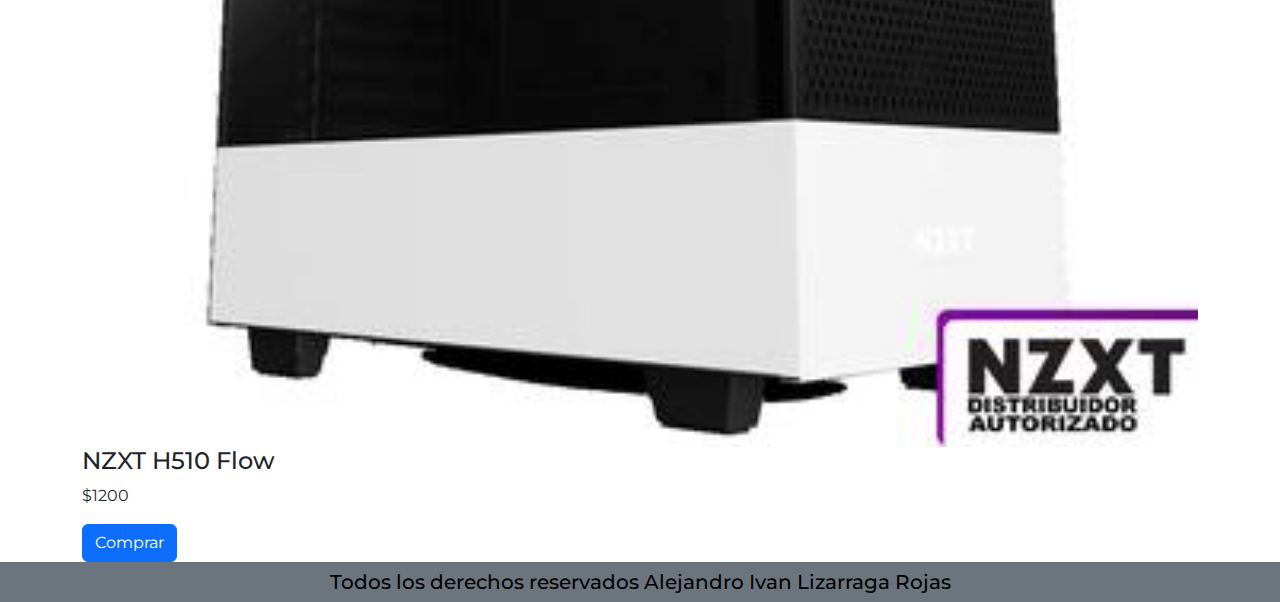
<file: html/productos.html>
<!DOCTYPE html>
<html lang="en">

<head>
	<meta name="viewport" content="width=device-width, initial-scale=1.0">
	<meta charset="UTF-8">
	<meta http-equiv="X-UA-Compatible" content="IE=edge">
	<title>Contactos</title>

	<link rel="shortcut icon" href="../img/logo.png" type="image/x-icon">

	<!-- Importar fuentes -->
	<link rel="preconnect" href="https://fonts.googleapis.com">
	<link rel="preconnect" href="https://fonts.gstatic.com" crossorigin>
	<link href="https://fonts.googleapis.com/css2?family=Montserrat&display=swap" rel="stylesheet">

	<!-- Precargar estilos y scripts -->
	<link rel="preload" href="../css/normalize.css" as="style">
	<link rel="preload" href="../css/bootstrap.min.css" as="style">
	<link rel="preload" href="../css/estilos.css" as="style">
	<link rel="preload" href="../js/bootstrap.bundle.min.js" as="script">

	<!-- Importar estilos y scripts -->
	<link rel="stylesheet" href="../css/normalize.css">
	<link rel="stylesheet" href="../css/bootstrap.min.css">
	<link rel="stylesheet" href="../css/estilos.css">
	<script src="../js/bootstrap.bundle.min.js"></script>

</head>

<body>
	<header class="bg-black d-flex align-content-center justify-content-center">
		<h5 class="text-white my-2 text-center">Bienvenidos a AleTech</h5>
	</header>

	<nav class="navbar navbar-expand-lg bg-warning">
		<div class="container-fluid">
			<a class="navbar-brand" href="index.html">AleTech</a>
			<button class="navbar-toggler bg-warning" type="button" data-bs-toggle="collapse"
				data-bs-target="#navbarNavAltMarkup" aria-controls="navbarNavAltMarkup" aria-expanded="false"
				aria-label="Toggle navigation">
				<span class="navbar-toggler-icon"></span>
			</button>
			<div class="collapse navbar-collapse" id="navbarNavAltMarkup">
				<div class="navbar-nav">
					<a class="nav-link text-black" href="empresa.html">Empresa</a>
					<a class="nav-link text-black fw-bolder active" href="productos.html">Productos</a>
					<a class="nav-link text-black" href="contactos.html">Contactos</a>
				</div>
			</div>
		</div>
	</nav>

	<main class="container">
		<section>
			<h1 class="text-center my-4">Nuestros productos</h1>
			<div class="product-container">
				<div class="product">
					<img src="../img/01.jpg" class="card-img" alt="Tarjeta grafica">
					<h4 class="product-title">Asus RTX 3060 Ti</h4>
					<p class="precio">$1200</p>
					<div class="botones">
						<a class="btn btn-primary">Comprar</a>
					</div>
				</div>
				<div class="product">
					<img src="../img/02.jpg" class="card-img" alt="Tarjeta grafica">
					<h4 class="product-title">GTX 1660 Ti 6GB</h4>
					<p class="precio">$1200</p>
					<div class="botones">
						<a class="btn btn-primary">Comprar</a>
					</div>
				</div>
				<div class="product">
					<img src="../img/03.jpg" class="card-img" alt="Tarjeta grafica">
					<h4 class="product-title">RX 6500 XT 4GB</h4>
					<p class="precio">$1200</p>
					<div class="botones">
						<a class="btn btn-primary">Comprar</a>
					</div>
				</div>
				<div class="product">
					<img src="../img/04.jpg" class="card-img" alt="Tarjeta grafica">
					<h4 class="product-title">R5 5600G</h4>
					<p class="precio">$1200</p>
					<div class="botones">
						<a class="btn btn-primary">Comprar</a>
					</div>
				</div>
				<div class="product">
					<img src="../img/05.png" class="card-img" alt="Tarjeta grafica">
					<h4 class="product-title">i3 12100F</h4>
					<p class="precio">$1200</p>
					<div class="botones">
						<a class="btn btn-primary">Comprar</a>
					</div>
				</div>
				<div class="product">
					<img src="../img/06.jpg" class="card-img" alt="Tarjeta grafica">
					<h4 class="product-title">i5 11400F</h4>
					<p class="precio">$1200</p>
					<div class="botones">
						<a class="btn btn-primary">Comprar</a>
					</div>
				</div>
				<div class="product">
					<img src="../img/07.jpg" class="card-img" alt="Tarjeta grafica">
					<h4 class="product-title">XGP D41G RGB</h4>
					<p class="precio">$1200</p>
					<div class="botones">
						<a class="btn btn-primary">Comprar</a>
					</div>
				</div>
				<div class="product">
					<img src="../img/08.jpg" class="card-img" alt="Tarjeta grafica">
					<h4 class="product-title">XPG D60G RGB</h4>
					<p class="precio">$1200</p>
					<div class="botones">
						<a class="btn btn-primary">Comprar</a>
					</div>
				</div>
				<div class="product">
					<img src="../img/09.jpg" class="card-img" alt="Tarjeta grafica">
					<h4 class="product-title">Kingston Fury Beast</h4>
					<p class="precio">$1200</p>
					<div class="botones">
						<a class="btn btn-primary">Comprar</a>
					</div>
				</div>
				<div class="product">
					<img src="../img/10.jpg" class="card-img" alt="Tarjeta grafica">
					<h4 class="product-title">Munfrost BLACK</h4>
					<p class="precio">$1200</p>
					<div class="botones">
						<a class="btn btn-primary">Comprar</a>
					</div>
				</div>
				<div class="product">
					<img src="../img/11.jpg" class="card-img" alt="Tarjeta grafica">
					<h4 class="product-title">Munfrost WHITE</h4>
					<p class="precio">$1200</p>
					<div class="botones">
						<a class="btn btn-primary">Comprar</a>
					</div>
				</div>
				<div class="product">
					<img src="../img/12.jpg" class="card-img" alt="Tarjeta grafica">
					<h4 class="product-title">NZXT H510 Flow</h4>
					<p class="precio">$1200</p>
					<div class="botones">
						<a class="btn btn-primary">Comprar</a>
					</div>
				</div>
			</div>
		</section>
	</main>

	<footer class="bg-secondary d-flex align-content-center justify-content-center">
		<h5 class="text-black my-2 text-center">Todos los derechos reservados Alejandro Ivan Lizarraga Rojas</h5>
	</footer>
</body>

</html>
</file>
<file: css/estilos.css>
/* Paleta de colores */
:root {
	--blanco: #fff;
	--oscuro: #212121;
	--navbar: #031926;
	--head: #468189;
	--main: #f2f4f3;
	--footer: #3e000c;
	--gris: #757575;
	--grisClaro: #dfe9f3;
	--border: 1px solid rgba(0, 0, 0, 0.175);
	--fuente: "Montserrat", sans-serif;
}

/* Box Sizing */
html {
	box-sizing: border-box;
	scroll-snap-type: y mandatory;
}

*,
*:before,
*:after {
	box-sizing: inherit;
	font-family: var(--fuente);
}

::-webkit-scrollbar {
	width: 5px;
	position: fixed;
}

::-webkit-scrollbar-track {
	border-radius: 5px;
	box-shadow: inset 0 0 5px rgba(0, 0, 0, 0.25);
}

::-webkit-scrollbar-thumb {
	background-color: var(--navbar);
}

.bg-head {
	background-color: var(--head);
}

.bg-navbar {
	background-color: var(--navbar);
}

.bg-main {
	background-color: var(--main);
}

.bg-footer {
	background-color: var(--footer);
}

.mh {
	min-height: calc(100vh - 150px);
}

.input-group-text {
	cursor: default;
}

.btn-toggle {
	--bs-btn-color: #fff;
	--bs-btn-bg: #810019;
	--bs-btn-border-color: #810019;
	--bs-btn-hover-color: #fff;
	--bs-btn-hover-bg: #6e0015;
	--bs-btn-hover-border-color: #6e0015;
	--bs-btn-focus-shadow-rgb: 90, 0, 17;
	--bs-btn-active-color: #fff;
	--bs-btn-active-bg: #5a0011;
	--bs-btn-active-border-color: #5a0011;
	--bs-btn-active-shadow: inset 0 3px 5px rgba(0, 0, 0, 0.125);
	--bs-btn-disabled-color: #fff;
	--bs-btn-disabled-bg: #98001d;
	--bs-btn-disabled-border-color: #98001d;
}
</file>
